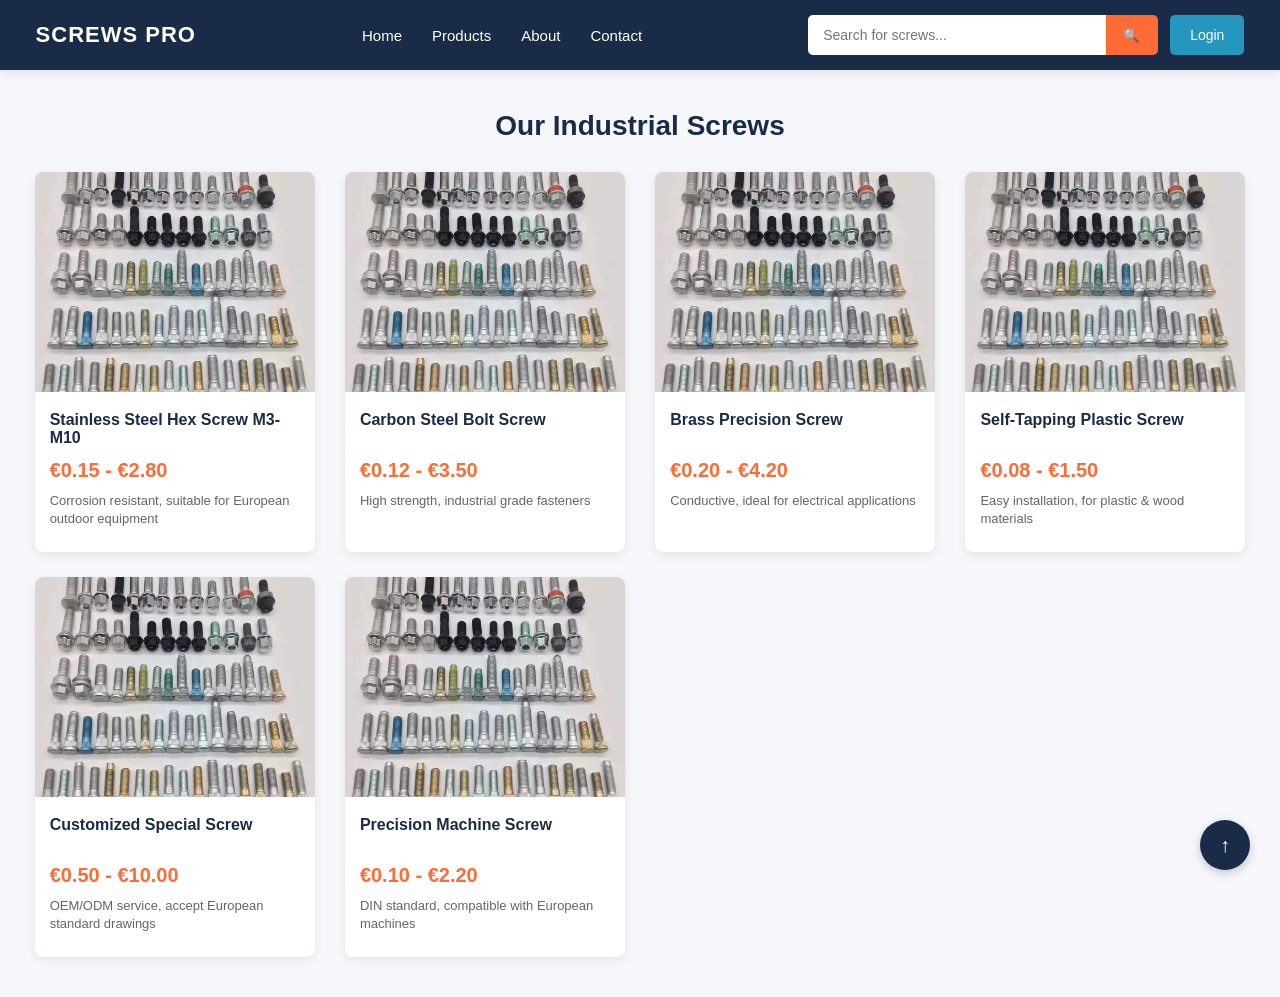
<file: index.html>
<!DOCTYPE html>
<html lang="en">
<head>
  <meta charset="UTF-8">
  <meta name="viewport" content="width=device-width, initial-scale=1.0">
  <link rel="stylesheet" href="indexCss.css">
  <title>Industrial Screws - Professional Screw Supplier</title>
</head>
<body>
<!-- 导航栏：结构不变，仅布局由CSS修复 -->
<div class="navbar">
  <div class="logo">SCREWS PRO</div>
  <div class="nav-menu">
    <a href="./index.html">Home</a>
    <a href="./products.html">Products</a>
    <a href="./about.html">About</a>
    <a href="./contact.html">Contact</a>
  </div>
  <div class="navbar-right">
    <div class="search-box" id="responsiveSearchBox">
      <input type="text" class="search-input" placeholder="Search for screws...">
      <button class="search-btn" id="searchToggleBtn">🔍</button>
    </div>
    <a href="./login.html" style="text-decoration: none;">
      <button class="login-btn">Login</button>
    </a>
  </div>
</div>
<!-- 以下商品展示、返回顶部、JS代码均保持原有不变 -->
<div class="container">
  <h2 class="section-title">Our Industrial Screws</h2>
  <div class="products-grid">
    <div class="product-card">
      <img src="images/总览图.png" class="product-img" alt="Screw">
      <div class="product-info">
        <h3 class="product-name">Stainless Steel Hex Screw M3-M10</h3>
        <div class="product-price">€0.15 - €2.80</div>
        <p class="product-desc">Corrosion resistant, suitable for European outdoor equipment</p>
      </div>
    </div>
    <div class="product-card">
      <img src="images/总览图.png" class="product-img" alt="Screw">
      <div class="product-info">
        <h3 class="product-name">Carbon Steel Bolt Screw</h3>
        <div class="product-price">€0.12 - €3.50</div>
        <p class="product-desc">High strength, industrial grade fasteners</p>
      </div>
    </div>
    <div class="product-card">
      <img src="images/总览图.png" class="product-img" alt="Screw">
      <div class="product-info">
        <h3 class="product-name">Brass Precision Screw</h3>
        <div class="product-price">€0.20 - €4.20</div>
        <p class="product-desc">Conductive, ideal for electrical applications</p>
      </div>
    </div>
    <div class="product-card">
      <img src="images/总览图.png" class="product-img" alt="Screw">
      <div class="product-info">
        <h3 class="product-name">Self-Tapping Plastic Screw</h3>
        <div class="product-price">€0.08 - €1.50</div>
        <p class="product-desc">Easy installation, for plastic & wood materials</p>
      </div>
    </div>
    <div class="product-card">
      <img src="images/总览图.png" class="product-img" alt="Screw">
      <div class="product-info">
        <h3 class="product-name">Customized Special Screw</h3>
        <div class="product-price">€0.50 - €10.00</div>
        <p class="product-desc">OEM/ODM service, accept European standard drawings</p>
      </div>
    </div>
    <div class="product-card">
      <img src="images/总览图.png" class="product-img" alt="Screw">
      <div class="product-info">
        <h3 class="product-name">Precision Machine Screw</h3>
        <div class="product-price">€0.10 - €2.20</div>
        <p class="product-desc">DIN standard, compatible with European machines</p>
      </div>
    </div>
  </div>
</div>
<button class="back-to-top" onclick="window.scrollTo({top:0, behavior:'smooth'})">↑</button>
<script>
  const searchBox = document.getElementById('responsiveSearchBox');
  const searchToggleBtn = document.getElementById('searchToggleBtn');
  searchToggleBtn.addEventListener('click', function(e) {
    e.preventDefault();
    searchBox.classList.toggle('active');
    if (searchBox.classList.contains('active')) {
      const searchInput = searchBox.querySelector('.search-input');
      searchInput.focus();
    }
  });
  document.addEventListener('click', function(e) {
    const isClickInsideSearch = searchBox.contains(e.target);
    if (!isClickInsideSearch && searchBox.classList.contains('active')) {
      searchBox.classList.remove('active');
    }
  });
</script>
</body>
</html>
</file>
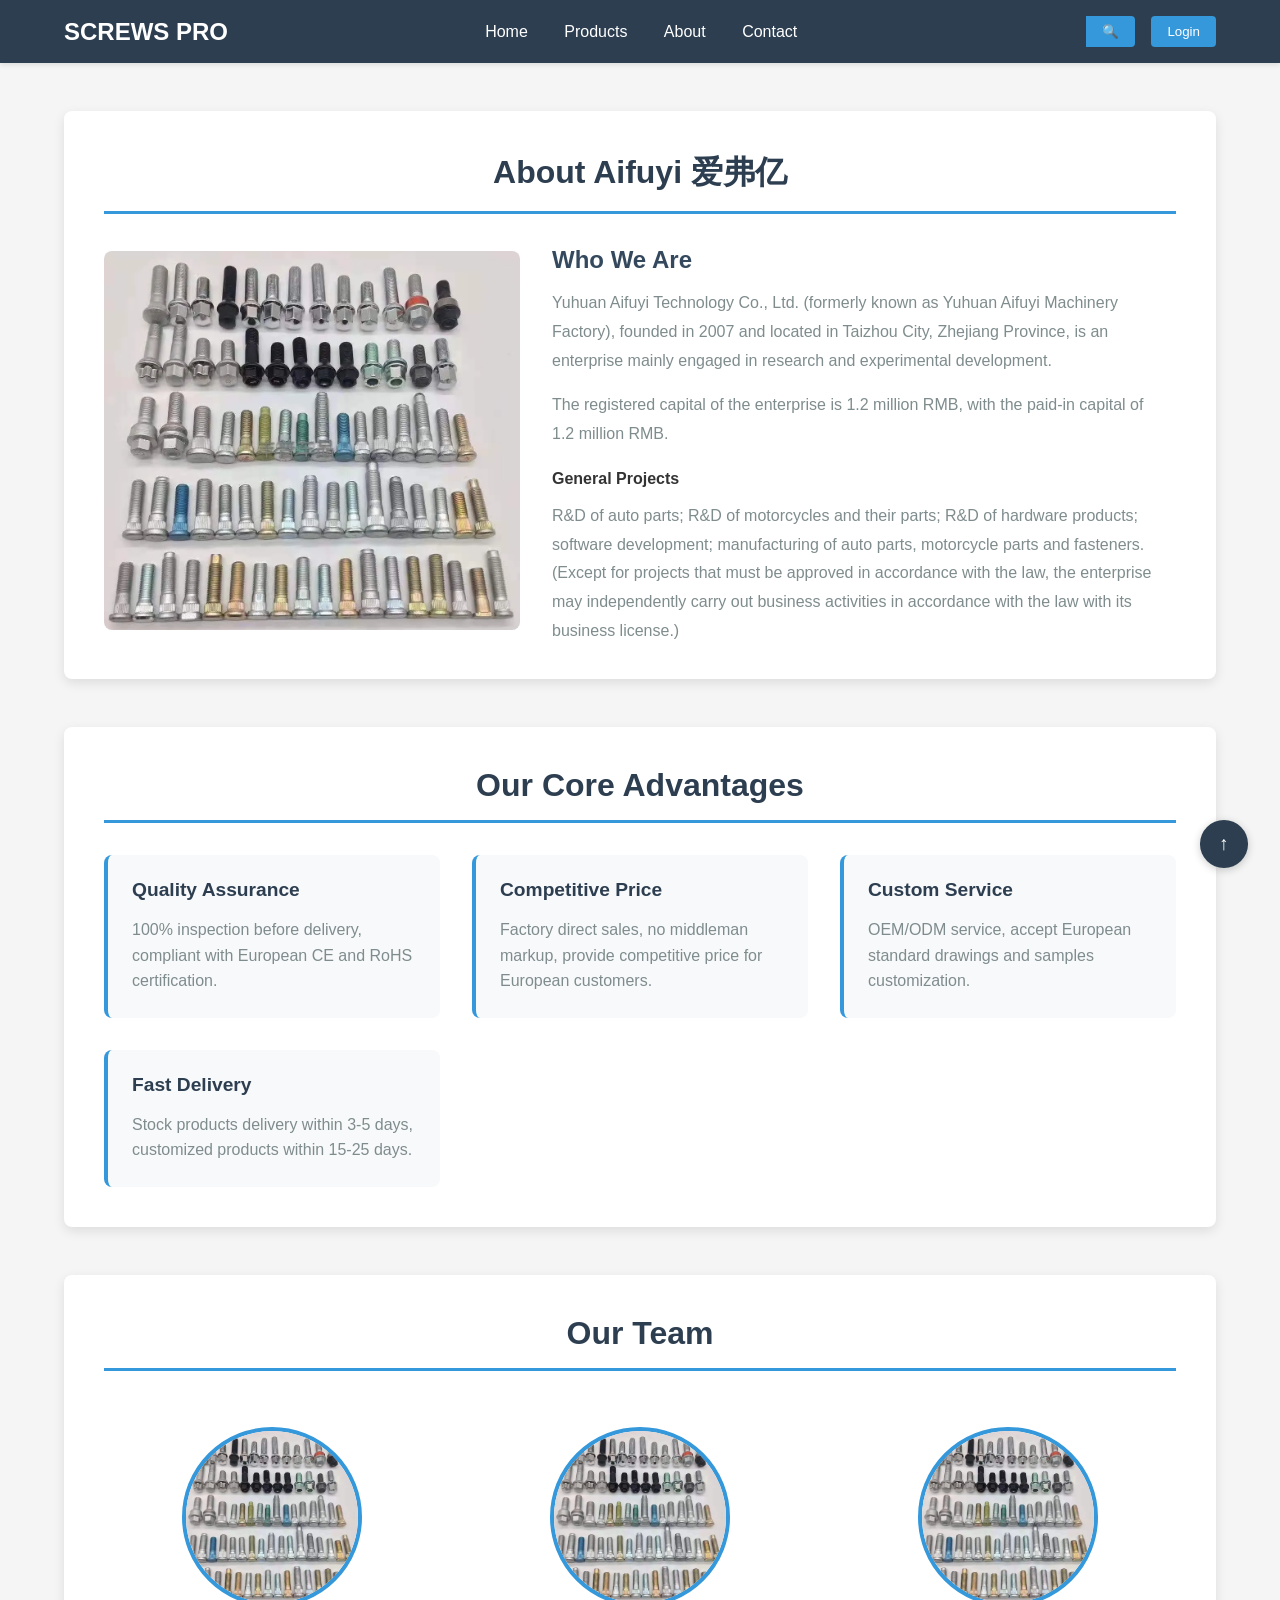
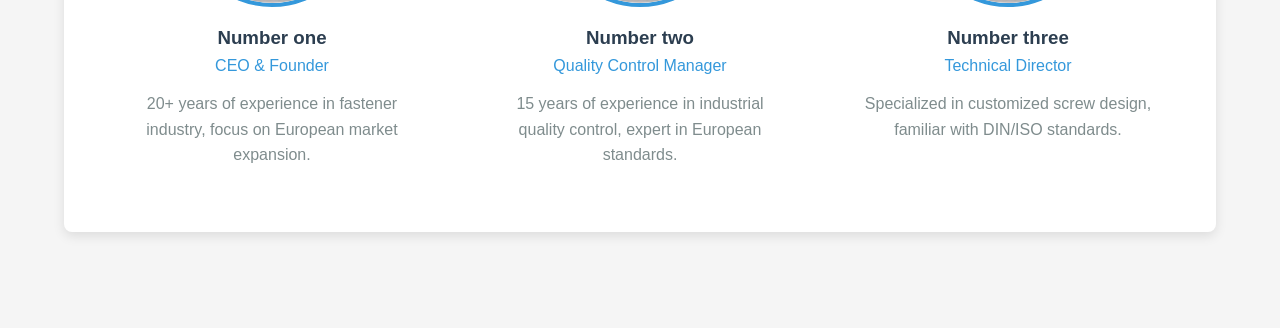
<file: about.html>
<!DOCTYPE html>
<html lang="en">
<head>
  <meta charset="UTF-8">
  <meta name="viewport" content="width=device-width, initial-scale=1.0">
  <link rel="stylesheet" href="aboutCss.css">
  <title>About Us - Industrial Screws Supplier</title>
  <style>
    /* 为Who We Are文本区域添加滚动条样式，按需触发 */
    .about-text-detail {
      max-height: 350px;
      overflow-y: auto;
      padding-right: 10px;
      line-height: 1.8;
    }
    /* 滚动条样式美化，适配主流浏览器 */
    .about-text-detail::-webkit-scrollbar {
      width: 6px;
    }
    .about-text-detail::-webkit-scrollbar-track {
      background: #f1f1f1;
      border-radius: 3px;
    }
    .about-text-detail::-webkit-scrollbar-thumb {
      background: #ccc;
      border-radius: 3px;
    }
    .about-text-detail::-webkit-scrollbar-thumb:hover {
      background: #999;
    }
    /* 标题间距优化 */
    .about-text h3 {
      margin-bottom: 15px;
    }
    .about-text-detail h4 {
      margin: 12px 0 8px 0;
      color: #333;
    }
  </style>
</head>
<body>
<!-- 导航栏 -->
<div class="navbar">
  <div class="logo">SCREWS PRO</div>
  <div class="nav-menu">
    <a href="index.html">Home</a>
    <a href="products.html">Products</a>
    <a href="about.html">About</a>
    <a href="contact.html">Contact</a>
  </div>
  <div class="navbar-right">
    <div class="search-box" id="responsiveSearchBox">
      <input type="text" class="search-input" placeholder="Search for screws...">
      <button class="search-btn" id="searchToggleBtn">🔍</button>
    </div>
    <a href="./login.html" style="text-decoration: none;">
      <button class="login-btn">Login</button>
    </a>
  </div>
</div>
<!-- 关于我们主容器 -->
<div class="about-container">
  <!-- 公司简介 -->
  <section class="about-section">
    <h2 class="section-title">
      About
      <span data-term="Aifuyi">
        <span translate="no">Aifuyi</span>
        <span class="cn">爱弗亿</span>
      </span>
    </h2>
    <div class="about-content">
      <div class="about-img">
        <img src="../images/总览图.png" alt="Our Factory">
      </div>
      <div class="about-text">
        <h3>Who We Are</h3>
        <!-- 新增滚动容器，包含所有企业信息 -->
        <div class="about-text-detail">
          <p>Yuhuan Aifuyi Technology Co., Ltd. (formerly known as Yuhuan Aifuyi Machinery Factory), founded in 2007 and located in Taizhou City, Zhejiang Province, is an enterprise mainly engaged in research and experimental development.</p>
          <p>The registered capital of the enterprise is 1.2 million RMB, with the paid-in capital of 1.2 million RMB.</p>

          <h4>General Projects</h4>
          <p>R&D of auto parts; R&D of motorcycles and their parts; R&D of hardware products; software development; manufacturing of auto parts, motorcycle parts and fasteners. (Except for projects that must be approved in accordance with the law, the enterprise may independently carry out business activities in accordance with the law with its business license.)</p>

          <h4>Operation Status</h4>
          <p>According to the big data analysis of Tianyancha, Yuhuan Aifuyi Technology Co., Ltd. has 2 trademark information; in addition, the enterprise also has 7 administrative licenses.</p>
        </div>
      </div>
    </div>
  </section>
  <!-- 核心优势 -->
  <section class="advantage-section">
    <h2 class="section-title">Our Core Advantages</h2>
    <div class="advantages-grid">
      <div class="advantage-card">
        <h3>Quality Assurance</h3>
        <p>100% inspection before delivery, compliant with European CE and RoHS certification.</p>
      </div>
      <div class="advantage-card">
        <h3>Competitive Price</h3>
        <p>Factory direct sales, no middleman markup, provide competitive price for European customers.</p>
      </div>
      <div class="advantage-card">
        <h3>Custom Service</h3>
        <p>OEM/ODM service, accept European standard drawings and samples customization.</p>
      </div>
      <div class="advantage-card">
        <h3>Fast Delivery</h3>
        <p>Stock products delivery within 3-5 days, customized products within 15-25 days.</p>
      </div>
    </div>
  </section>
  <!-- 团队介绍 -->
  <section class="team-section">
    <h2 class="section-title">Our Team</h2>
    <div class="team-grid">
      <div class="team-card">
        <img src="../images/总览图.png" alt="Team Member">
        <h3>Number one</h3>
        <p>CEO & Founder</p>
        <p>20+ years of experience in fastener industry, focus on European market expansion.</p>
      </div>
      <div class="team-card">
        <img src="../images/总览图.png" alt="Team Member">
        <h3>Number two</h3>
        <p>Quality Control Manager</p>
        <p>15 years of experience in industrial quality control, expert in European standards.</p>
      </div>
      <div class="team-card">
        <img src="images/总览图.png" alt="Team Member">
        <h3>Number three</h3>
        <p>Technical Director</p>
        <p>Specialized in customized screw design, familiar with DIN/ISO standards.</p>
      </div>
    </div>
  </section>
</div>
<button class="back-to-top" onclick="window.scrollTo({top:0, behavior:'smooth'})">↑</button>
<!-- 搜索框交互逻辑 -->
<script>
  const searchBox = document.getElementById('responsiveSearchBox');
  const searchToggleBtn = document.getElementById('searchToggleBtn');
  searchToggleBtn.addEventListener('click', function(e) {
    e.preventDefault();
    searchBox.classList.toggle('active');
    if (searchBox.classList.contains('active')) {
      const searchInput = searchBox.querySelector('.search-input');
      searchInput.focus();
    }
  });
  document.addEventListener('click', function(e) {
    const isClickInsideSearch = searchBox.contains(e.target);
    if (!isClickInsideSearch && searchBox.classList.contains('active')) {
      searchBox.classList.remove('active');
    }
  });
</script>
</body>
</html>
</file>
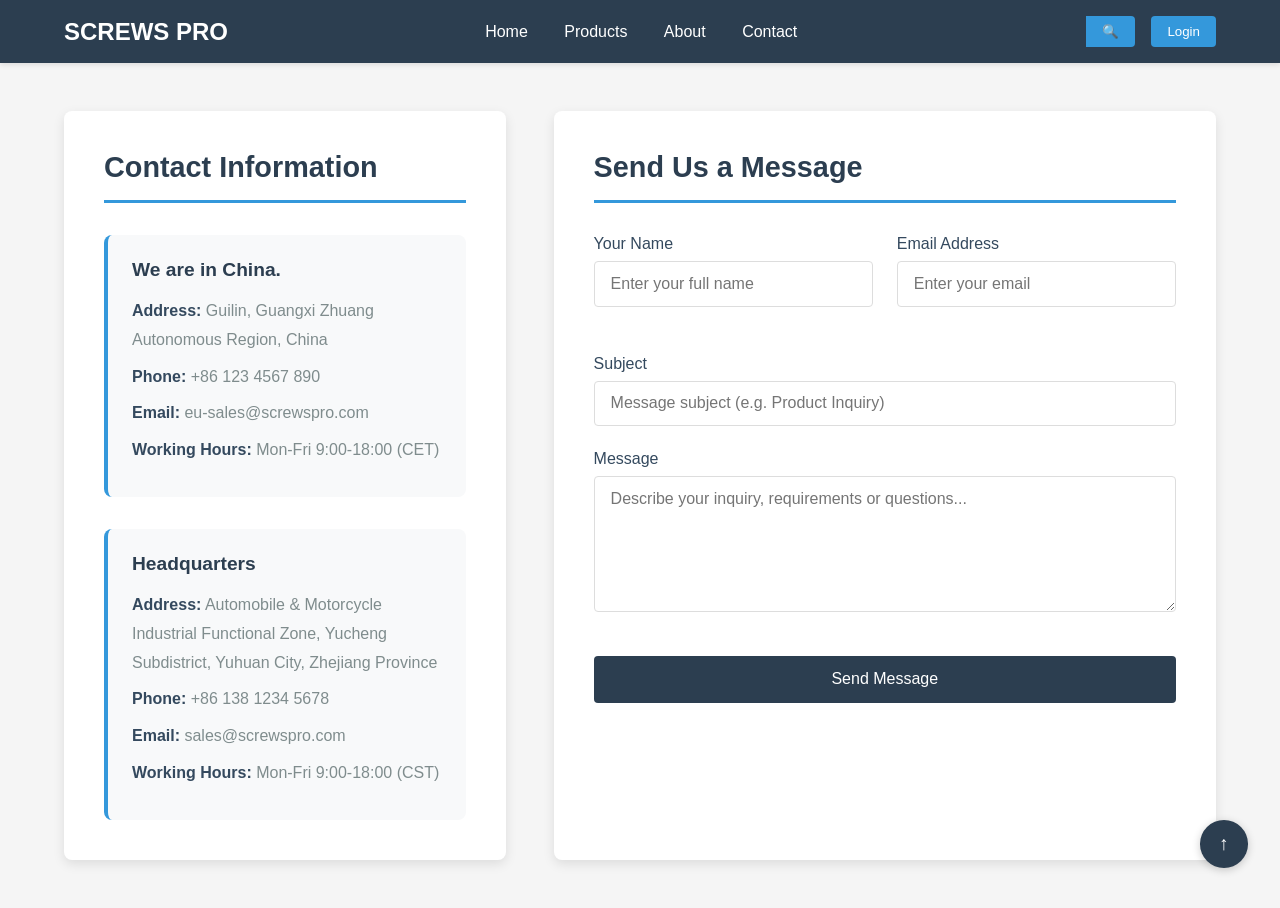
<file: contact.html>
<!DOCTYPE html>
<html lang="en">
<head>
  <meta charset="UTF-8">
  <meta name="viewport" content="width=device-width, initial-scale=1.0">
  <link rel="stylesheet" href="contactCss.css">
  <title>Contact Us - Industrial Screws Supplier</title>
</head>
<body>
<!-- 导航栏 -->
<div class="navbar">
  <div class="logo">SCREWS PRO</div>
  <div class="nav-menu">
    <a href="index.html">Home</a>
    <a href="products.html">Products</a>
    <a href="about.html">About</a>
    <a href="contact.html">Contact</a>
  </div>
  <div class="navbar-right">
    <div class="search-box" id="responsiveSearchBox">
      <input type="text" class="search-input" placeholder="Search for screws...">
      <button class="search-btn" id="searchToggleBtn">🔍</button>
    </div>
    <a href="login.html" style="text-decoration: none;">
      <button class="login-btn">Login</button>
    </a>
  </div>
</div>

<!-- 联系我们主容器 -->
<div class="contact-container">
  <!-- 联系信息 -->
  <div class="contact-info-section">
    <h2 class="section-title">Contact Information</h2>
    <div class="contact-info-grid">
      <div class="contact-info-card">
        <h3>We are in China.</h3>
        <p><strong>Address:</strong> Guilin, Guangxi Zhuang Autonomous Region, China</p>
        <p><strong>Phone:</strong> +86 123 4567 890</p>
        <p><strong>Email:</strong> eu-sales@screwspro.com</p>
        <p><strong>Working Hours:</strong> Mon-Fri 9:00-18:00 (CET)</p>
      </div>
      <div class="contact-info-card">
        <h3>Headquarters</h3>
        <p><strong>Address:</strong> Automobile & Motorcycle Industrial Functional Zone, Yucheng Subdistrict, Yuhuan City, Zhejiang Province</p>
        <p><strong>Phone:</strong> +86 138 1234 5678</p>
        <p><strong>Email:</strong> sales@screwspro.com</p>
        <p><strong>Working Hours:</strong> Mon-Fri 9:00-18:00 (CST)</p>
      </div>
    </div>
  </div>

  <!-- 联系表单 -->
  <div class="contact-form-section">
    <h2 class="section-title">Send Us a Message</h2>
    <form class="contact-form" id="contactForm">
      <div class="form-row">
        <div class="form-group">
          <label for="contactName">Your Name</label>
          <input type="text" id="contactName" class="form-input" placeholder="Enter your full name" required>
        </div>
        <div class="form-group">
          <label for="contactEmail">Email Address</label>
          <input type="email" id="contactEmail" class="form-input" placeholder="Enter your email" required>
        </div>
      </div>

      <div class="form-group">
        <label for="contactSubject">Subject</label>
        <input type="text" id="contactSubject" class="form-input" placeholder="Message subject (e.g. Product Inquiry)" required>
      </div>

      <div class="form-group">
        <label for="contactMessage">Message</label>
        <textarea id="contactMessage" class="form-textarea" placeholder="Describe your inquiry, requirements or questions..." rows="6" required></textarea>
      </div>

      <button type="submit" class="contact-btn">Send Message</button>
    </form>
  </div>
</div>

<button class="back-to-top" onclick="window.scrollTo({top:0, behavior:'smooth'})">↑</button>

<!-- 搜索框交互 + 表单提交逻辑 -->
<script>
  // 搜索框逻辑
  const searchBox = document.getElementById('responsiveSearchBox');
  const searchToggleBtn = document.getElementById('searchToggleBtn');
  searchToggleBtn.addEventListener('click', function(e) {
    e.preventDefault();
    searchBox.classList.toggle('active');
    if (searchBox.classList.contains('active')) {
      const searchInput = searchBox.querySelector('.search-input');
      searchInput.focus();
    }
  });
  document.addEventListener('click', function(e) {
    const isClickInsideSearch = searchBox.contains(e.target);
    if (!isClickInsideSearch && searchBox.classList.contains('active')) {
      searchBox.classList.remove('active');
    }
  });

  // 联系表单提交逻辑
  const contactForm = document.getElementById('contactForm');
  contactForm.addEventListener('submit', function(e) {
    e.preventDefault();

    // 获取表单值
    const name = contactName.value.trim();
    const email = contactEmail.value.trim();
    const subject = contactSubject.value.trim();
    const message = contactMessage.value.trim();

    // 简单验证
    if (!name || !email || !subject || !message) {
      alert('Please fill in all required fields');
      return;
    }

    // 模拟提交成功
    alert('Thank you for your message! We will reply to you within 24 hours.');
    contactForm.reset(); // 重置表单
  });
</script>
</body>
</html>
</file>
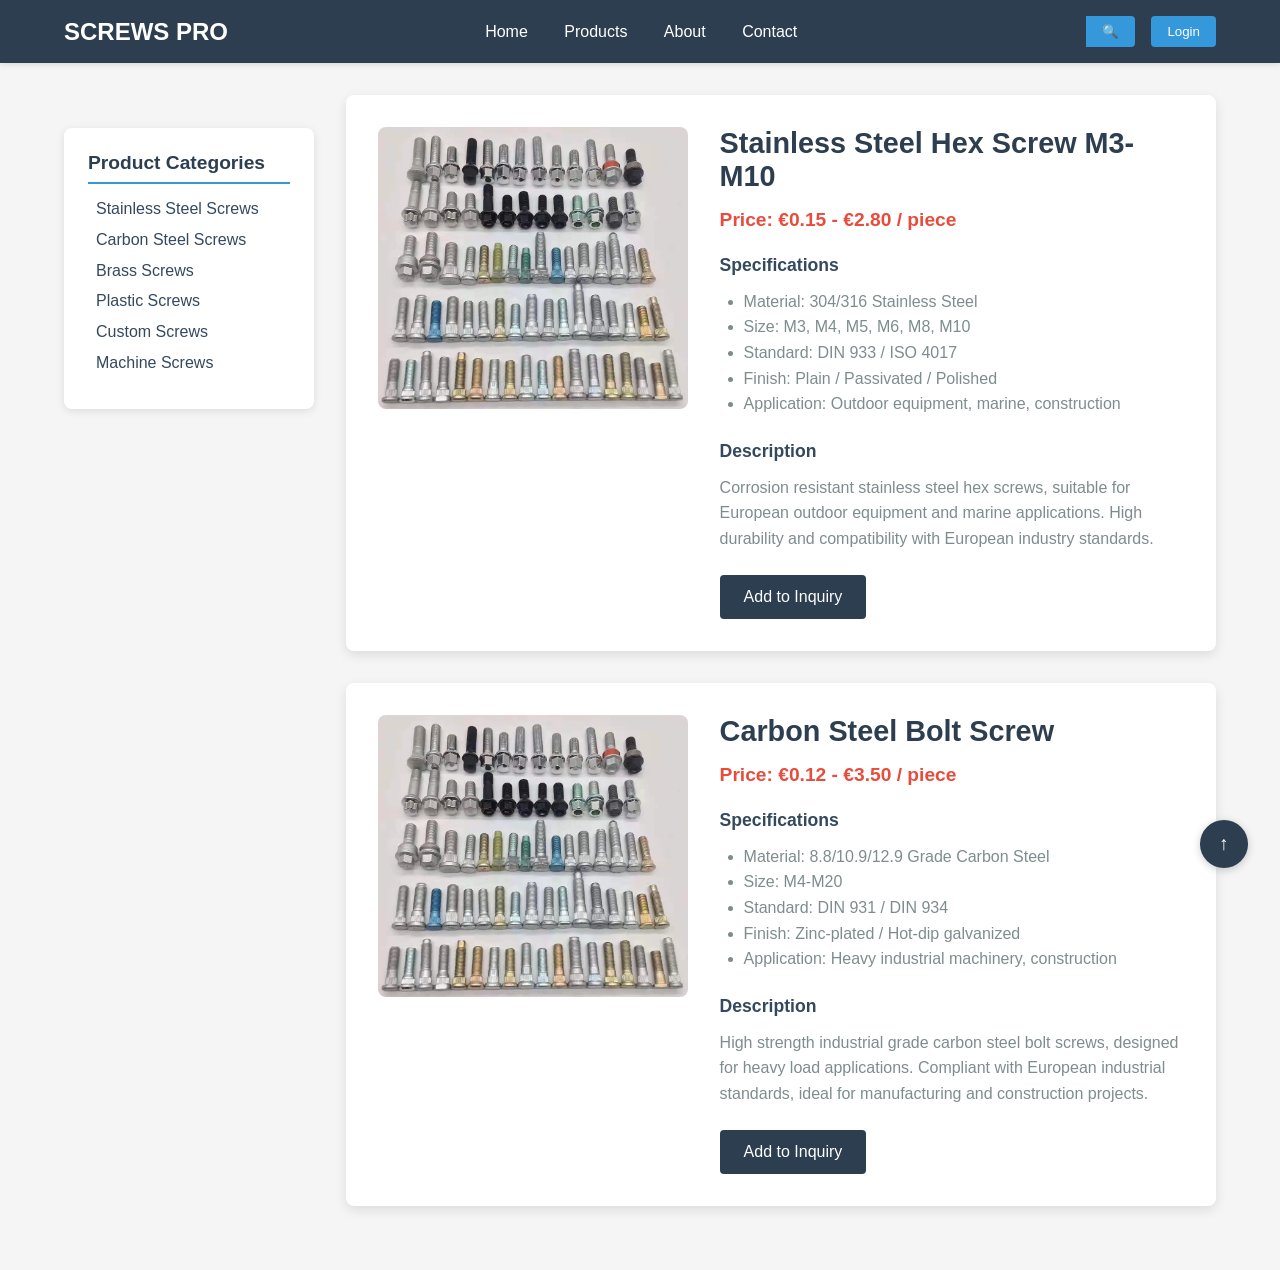
<file: products.html>
<!DOCTYPE html>
<html lang="en">
<head>
  <meta charset="UTF-8">
  <meta name="viewport" content="width=device-width, initial-scale=1.0">
  <link rel="stylesheet" href="productsCss.css">
  <title>Products - Industrial Screws Supplier</title>
</head>
<body>
<!-- 导航栏 -->
<div class="navbar">
  <div class="logo">SCREWS PRO</div>
  <div class="nav-menu">
    <a href="index.html">Home</a>
    <a href="products.html">Products</a>
    <a href="about.html">About</a>
    <a href="contact.html">Contact</a>
  </div>
  <div class="navbar-right">
    <div class="search-box" id="responsiveSearchBox">
      <input type="text" class="search-input" placeholder="Search for screws...">
      <button class="search-btn" id="searchToggleBtn">🔍</button>
    </div>
    <a href="login.html" style="text-decoration: none;">
      <button class="login-btn">Login</button>
    </a>
  </div>
</div>

<!-- 产品详情主容器 -->
<div class="product-detail-container">
  <!-- 产品分类导航 -->
  <div class="product-categories">
    <h3>Product Categories</h3>
    <ul>
      <li><a href="#stainless">Stainless Steel Screws</a></li>
      <li><a href="#carbon">Carbon Steel Screws</a></li>
      <li><a href="#brass">Brass Screws</a></li>
      <li><a href="#plastic">Plastic Screws</a></li>
      <li><a href="#custom">Custom Screws</a></li>
      <li><a href="#machine">Machine Screws</a></li>
    </ul>
  </div>

  <!-- 产品详情内容 -->
  <div class="product-detail-content">
    <!-- 1. 不锈钢螺丝详情 -->
    <div class="product-detail-card" id="stainless">
      <div class="product-detail-img">
        <img src="images/总览图.png" alt="Stainless Steel Hex Screw">
      </div>
      <div class="product-detail-info">
        <h2>Stainless Steel Hex Screw M3-M10</h2>
        <div class="price-tag">Price: €0.15 - €2.80 / piece</div>
        <div class="product-specs">
          <h4>Specifications</h4>
          <ul>
            <li>Material: 304/316 Stainless Steel</li>
            <li>Size: M3, M4, M5, M6, M8, M10</li>
            <li>Standard: DIN 933 / ISO 4017</li>
            <li>Finish: Plain / Passivated / Polished</li>
            <li>Application: Outdoor equipment, marine, construction</li>
          </ul>
        </div>
        <div class="product-desc">
          <h4>Description</h4>
          <p>Corrosion resistant stainless steel hex screws, suitable for European outdoor equipment and marine applications. High durability and compatibility with European industry standards.</p>
        </div>
        <button class="add-to-inquiry">Add to Inquiry</button>
      </div>
    </div>

    <!-- 2. 碳钢螺丝详情（可按需复制扩展） -->
    <div class="product-detail-card" id="carbon">
      <div class="product-detail-img">
        <img src="images/总览图.png" alt="Carbon Steel Bolt Screw">
      </div>
      <div class="product-detail-info">
        <h2>Carbon Steel Bolt Screw</h2>
        <div class="price-tag">Price: €0.12 - €3.50 / piece</div>
        <div class="product-specs">
          <h4>Specifications</h4>
          <ul>
            <li>Material: 8.8/10.9/12.9 Grade Carbon Steel</li>
            <li>Size: M4-M20</li>
            <li>Standard: DIN 931 / DIN 934</li>
            <li>Finish: Zinc-plated / Hot-dip galvanized</li>
            <li>Application: Heavy industrial machinery, construction</li>
          </ul>
        </div>
        <div class="product-desc">
          <h4>Description</h4>
          <p>High strength industrial grade carbon steel bolt screws, designed for heavy load applications. Compliant with European industrial standards, ideal for manufacturing and construction projects.</p>
        </div>
        <button class="add-to-inquiry">Add to Inquiry</button>
      </div>
    </div>

    <!-- 其他产品详情可按上述结构复制扩展 -->
  </div>
</div>

<button class="back-to-top" onclick="window.scrollTo({top:0, behavior:'smooth'})">↑</button>

<!-- 搜索框交互逻辑（与首页一致） -->
<script>
  const searchBox = document.getElementById('responsiveSearchBox');
  const searchToggleBtn = document.getElementById('searchToggleBtn');
  searchToggleBtn.addEventListener('click', function(e) {
    e.preventDefault();
    searchBox.classList.toggle('active');
    if (searchBox.classList.contains('active')) {
      const searchInput = searchBox.querySelector('.search-input');
      searchInput.focus();
    }
  });
  document.addEventListener('click', function(e) {
    const isClickInsideSearch = searchBox.contains(e.target);
    if (!isClickInsideSearch && searchBox.classList.contains('active')) {
      searchBox.classList.remove('active');
    }
  });
</script>
</body>
</html>
</file>
<file: indexCss.css>
* {
    margin: 0;
    padding: 0;
    box-sizing: border-box;
    font-family: 'Arial', sans-serif;
}
body {
    background-color: #f5f7fa;
    padding-top: 70px;
    min-width: 320px;
    overflow-x: auto;
}
/* 导航栏 - 核心修复：flex布局替代绝对定位，解决重叠 */
.navbar {
    position: fixed;
    top: 0;
    left: 0;
    width: 100%;
    height: 70px;
    background-color: #1a2b48;
    display: flex;
    align-items: center;
    justify-content: flex-start; /* 取消居中，按flex流排列 */
    padding: 0 2%;
    box-shadow: 0 2px 10px rgba(0,0,0,0.1);
    z-index: 999;
    min-width: 320px;
    transition: height 0.3s ease;
    flex-wrap: nowrap; /* 强制不换行，避免布局错乱 */
    gap: 10px; /* 各区域基础间距 */
}
/* 左侧LOGO - 保留原有样式，增加flex-shrink:0防止压缩 */
.logo {
    color: white;
    font-size: clamp(16px, 3vw, 22px);
    font-weight: bold;
    letter-spacing: 1px;
    white-space: nowrap;
    padding: 0 10px;
    flex-shrink: 0; /* 禁止LOGO收缩 */
}
/* 中部导航菜单 - 核心修复：取消绝对定位，用flex占比适配 */
.nav-menu {
    display: flex;
    gap: clamp(10px, 3vw, 30px);
    padding: 0 10px;
    flex: 1; /* 占满LOGO和右侧区域的剩余空间，核心适配属性 */
    justify-content: center; /* 菜单仍保持水平居中 */
    white-space: nowrap; /* 防止菜单项换行 */
}
.nav-menu a {
    color: white;
    text-decoration: none;
    font-size: clamp(12px, 2vw, 15px);
    transition: 0.3s;
    white-space: nowrap;
}
.nav-menu a:hover {
    color: #ff6b35;
}
/* 右侧：搜索框 + 登录按钮 - 保留原有样式，flex-shrink:0防止压缩 */
.navbar-right {
    display: flex;
    align-items: center;
    gap: clamp(8px, 2vw, 12px);
    padding: 0 10px;
    flex-shrink: 0; /* 禁止右侧区域收缩，避免被菜单挤压 */
}
/* 搜索框 - 保留原有响应式+折叠逻辑 */
.search-box {
    height: 40px;
    display: flex;
    flex-shrink: 0;
    width: clamp(180px, 40vw, 350px);
    transition: all 0.3s ease;
}
.search-box-collapsed {
    width: 40px;
}
.search-box-collapsed .search-input {
    width: 0;
    padding: 0;
    overflow: hidden;
}
.search-box-collapsed .search-btn {
    width: 100%;
    border-radius: 5px;
}
.search-input {
    width: 85%;
    padding: 0 15px;
    border: none;
    border-radius: 5px 0 0 5px;
    outline: none;
    font-size: 14px;
    transition: width 0.3s ease;
}
.search-btn {
    width: 15%;
    background-color: #ff6b35;
    color: white;
    border: none;
    border-radius: 0 5px 5px 0;
    cursor: pointer;
    transition: 0.3s;
    display: flex;
    align-items: center;
    justify-content: center;
}
.search-btn:hover {
    background-color: #e55a2b;
}
/* 登录按钮 - 保留原有样式 */
.login-btn {
    height: 40px;
    padding: 0 clamp(10px, 3vw, 20px);
    background-color: #2596be;
    color: white;
    border: none;
    border-radius: 5px;
    cursor: pointer;
    font-size: clamp(12px, 2vw, 14px);
    transition: 0.3s;
    flex-shrink: 0;
    white-space: nowrap;
}
.login-btn:hover {
    background-color: #1e7c9e;
}
/* 商品区域 - 保留原有样式 */
.container {
    width: 95%;
    margin: 40px auto;
    min-width: 300px;
}
.section-title {
    text-align: center;
    font-size: clamp(20px, 5vw, 28px);
    color: #1a2b48;
    margin-bottom: 30px;
    padding: 0 10px;
}
.products-grid {
    display: grid;
    grid-template-columns: repeat(auto-fill, minmax(clamp(250px, 90vw, 280px), 1fr));
    gap: clamp(15px, 3vw, 25px);
    min-width: 280px;
}
.product-card {
    width: 100%;
    max-width: 280px;
    height: 380px;
    background-color: white;
    border-radius: 8px;
    overflow: hidden;
    box-shadow: 0 3px 10px rgba(0,0,0,0.08);
    transition: 0.3s;
    margin: 0 auto;
    flex-shrink: 0;
}
.product-card:hover {
    transform: translateY(-5px);
    box-shadow: 0 8px 15px rgba(0,0,0,0.12);
}
.product-img {
    width: 100%;
    height: 220px;
    object-fit: cover;
    background-color: #f0f0f0;
}
.product-info {
    padding: 15px;
}
.product-name {
    font-size: clamp(14px, 3vw, 16px);
    color: #1a2b48;
    margin-bottom: 8px;
    height: 40px;
    overflow: hidden;
    text-overflow: ellipsis;
}
.product-price {
    font-size: clamp(16px, 4vw, 20px);
    color: #ff6b35;
    font-weight: bold;
    margin-bottom: 10px;
}
.product-desc {
    font-size: clamp(12px, 2vw, 13px);
    color: #666;
    line-height: 1.4;
}
/* 返回顶部按钮 - 保留原有样式 */
.back-to-top {
    position: fixed;
    bottom: clamp(15px, 4vw, 30px);
    right: clamp(15px, 4vw, 30px);
    width: clamp(40px, 8vw, 50px);
    height: clamp(40px, 8vw, 50px);
    background-color: #1a2b48;
    color: white;
    border-radius: 50%;
    display: flex;
    align-items: center;
    justify-content: center;
    font-size: clamp(16px, 4vw, 20px);
    cursor: pointer;
    box-shadow: 0 3px 10px rgba(0,0,0,0.2);
    transition: 0.3s;
    z-index: 998;
    border: none;
    flex-shrink: 0;
}
.back-to-top:hover {
    background-color: #ff6b35;
}
/* 响应式断点优化 - 仅微调间距，无需大改 */
@media (max-width: 992px) {
    .search-box {
        width: clamp(150px, 35vw, 280px);
    }
    .nav-menu {
        gap: clamp(8px, 2vw, 20px);
        padding: 0 5px;
    }
    .nav-menu a {
        font-size: clamp(11px, 1.8vw, 14px);
    }
}
/* 小屏幕（手机竖屏） */
@media (max-width: 768px) {
    .navbar {
        height: 60px;
        gap: 5px;
        padding: 0 1%;
    }
    body {
        padding-top: 60px;
    }
    .nav-menu {
        gap: 6px;
        padding: 0 2px;
    }
    .nav-menu a {
        font-size: 12px;
    }
    .search-box {
        width: 40px;
    }
    .search-input {
        width: 0;
        padding: 0;
        overflow: hidden;
    }
    .search-btn {
        width: 100%;
        border-radius: 5px;
    }
    .search-box.active {
        width: clamp(150px, 45vw, 220px);
    }
    .search-box.active .search-input {
        width: 85%;
        padding: 0 15px;
    }
    .search-box.active .search-btn {
        width: 15%;
        border-radius: 0 5px 5px 0;
    }
    .product-card {
        height: auto;
        min-height: 350px;
    }
    .product-name {
        height: auto;
        margin-bottom: 10px;
        max-height: 60px;
    }
}
/* 超小屏幕（320px以下/小屏手机） */
@media (max-width: 576px) {
    .navbar {
        padding: 0 5px;
        gap: 3px;
    }
    .logo {
        font-size: 14px;
        padding: 0 3px;
    }
    .nav-menu {
        gap: 3px;
        padding: 0 2px;
    }
    .nav-menu a {
        font-size: 11px;
    }
    .login-btn {
        padding: 0 6px;
        font-size: 11px;
    }
    .search-box.active {
        width: clamp(120px, 40vw, 180px);
    }
}
@media (max-width: 320px) {
    body {
        overflow-x: auto;
    }
}
</file>
<file: aboutCss.css>
/* 全局样式重置 */
* {
    margin: 0;
    padding: 0;
    box-sizing: border-box;
    font-family: Arial, sans-serif;
}

body {
    background-color: #f5f5f5;
    min-height: 100vh;
}

/* 导航栏样式 */
.navbar {
    display: flex;
    justify-content: space-between;
    align-items: center;
    padding: 1rem 5%;
    background-color: #2c3e50;
    color: white;
    box-shadow: 0 2px 5px rgba(0,0,0,0.1);
    position: sticky;
    top: 0;
    z-index: 100;
}

.logo {
    font-size: 1.5rem;
    font-weight: bold;
}

.nav-menu a {
    color: white;
    text-decoration: none;
    margin: 0 1rem;
    transition: color 0.3s;
}

.nav-menu a:hover {
    color: #3498db;
}

/* 搜索框样式 */
.navbar-right {
    display: flex;
    align-items: center;
    gap: 1rem;
}

.search-box {
    position: relative;
    display: flex;
    align-items: center;
}

.search-input {
    padding: 0.5rem 1rem;
    border: none;
    border-radius: 4px 0 0 4px;
    outline: none;
    width: 0;
    opacity: 0;
    transition: width 0.3s, opacity 0.3s;
}

.search-box.active .search-input {
    width: 200px;
    opacity: 1;
}

.search-btn {
    padding: 0.5rem 1rem;
    background-color: #3498db;
    color: white;
    border: none;
    border-radius: 0 4px 4px 0;
    cursor: pointer;
    transition: background-color 0.3s;
}

.search-btn:hover {
    background-color: #2980b9;
}

.login-btn {
    padding: 0.5rem 1rem;
    background-color: #3498db;
    color: white;
    border: none;
    border-radius: 4px;
    cursor: pointer;
    transition: background-color 0.3s;
}

.login-btn:hover {
    background-color: #2980b9;
}

/* 关于我们容器 */
.about-container {
    max-width: 1400px;
    margin: 0 auto;
    padding: 3rem 5%;
}

/* 通用章节样式 */
.about-section, .advantage-section, .team-section {
    background-color: white;
    border-radius: 8px;
    box-shadow: 0 4px 12px rgba(0,0,0,0.1);
    padding: 2.5rem;
    margin-bottom: 3rem;
}

/* 章节标题 */
.section-title {
    color: #2c3e50;
    text-align: center;
    margin-bottom: 2rem;
    font-size: 2rem;
    border-bottom: 3px solid #3498db;
    padding-bottom: 1rem;
    display: inline-block;
    width: 100%;
}

/* 公司简介内容 */
.about-content {
    display: flex;
    gap: 2rem;
    align-items: center;
}

.about-img {
    width: 40%;
}

.about-img img {
    width: 100%;
    height: auto;
    border-radius: 8px;
    object-fit: cover;
}

.about-text {
    width: 60%;
}

.about-text h3 {
    color: #34495e;
    margin-bottom: 1rem;
    font-size: 1.5rem;
}

.about-text p {
    color: #7f8c8d;
    line-height: 1.8;
    margin-bottom: 1rem;
}

/* 核心优势网格 */
.advantages-grid {
    display: grid;
    grid-template-columns: repeat(auto-fit, minmax(250px, 1fr));
    gap: 2rem;
}

/* 优势卡片 */
.advantage-card {
    padding: 1.5rem;
    background-color: #f8f9fa;
    border-radius: 8px;
    border-left: 4px solid #3498db;
    transition: transform 0.3s, box-shadow 0.3s;
}

.advantage-card:hover {
    transform: translateY(-5px);
    box-shadow: 0 6px 15px rgba(0,0,0,0.1);
}

.advantage-card h3 {
    color: #2c3e50;
    margin-bottom: 1rem;
    font-size: 1.2rem;
}

.advantage-card p {
    color: #7f8c8d;
    line-height: 1.6;
}

/* 团队网格 */
.team-grid {
    display: grid;
    grid-template-columns: repeat(auto-fit, minmax(280px, 1fr));
    gap: 2rem;
}

/* 团队卡片 */
.team-card {
    text-align: center;
    padding: 1.5rem;
    transition: transform 0.3s, box-shadow 0.3s;
}

.team-card:hover {
    transform: translateY(-8px);
    box-shadow: 0 8px 20px rgba(0,0,0,0.1);
}

.team-card img {
    width: 180px;
    height: 180px;
    border-radius: 50%;
    object-fit: cover;
    margin-bottom: 1rem;
    border: 4px solid #3498db;
}

.team-card h3 {
    color: #2c3e50;
    margin-bottom: 0.5rem;
}

.team-card p:first-of-type {
    color: #3498db;
    font-weight: 500;
    margin-bottom: 1rem;
}

.team-card p:last-of-type {
    color: #7f8c8d;
    line-height: 1.6;
}

/* 返回顶部按钮 */
.back-to-top {
    position: fixed;
    bottom: 2rem;
    right: 2rem;
    padding: 0.8rem 1.2rem;
    background-color: #2c3e50;
    color: white;
    border: none;
    border-radius: 50%;
    cursor: pointer;
    font-size: 1.2rem;
    box-shadow: 0 2px 8px rgba(0,0,0,0.2);
    transition: background-color 0.3s;
    z-index: 99;
}

.back-to-top:hover {
    background-color: #3498db;
}

/* 响应式适配 */
@media (max-width: 768px) {
    .navbar {
        flex-direction: column;
        padding: 1rem;
    }

    .nav-menu {
        margin: 1rem 0;
        text-align: center;
    }

    .nav-menu a {
        display: inline-block;
        margin: 0 0.5rem;
    }

    .about-content {
        flex-direction: column;
    }

    .about-img, .about-text {
        width: 100%;
    }

    .about-section, .advantage-section, .team-section {
        padding: 1.5rem;
    }
}
</file>
<file: contactCss.css>
/* 全局样式重置 */
* {
    margin: 0;
    padding: 0;
    box-sizing: border-box;
    font-family: Arial, sans-serif;
}

body {
    background-color: #f5f5f5;
    min-height: 100vh;
}

/* 导航栏样式 */
.navbar {
    display: flex;
    justify-content: space-between;
    align-items: center;
    padding: 1rem 5%;
    background-color: #2c3e50;
    color: white;
    box-shadow: 0 2px 5px rgba(0,0,0,0.1);
    position: sticky;
    top: 0;
    z-index: 100;
}

.logo {
    font-size: 1.5rem;
    font-weight: bold;
}

.nav-menu a {
    color: white;
    text-decoration: none;
    margin: 0 1rem;
    transition: color 0.3s;
}

.nav-menu a:hover {
    color: #3498db;
}

/* 搜索框样式 */
.navbar-right {
    display: flex;
    align-items: center;
    gap: 1rem;
}

.search-box {
    position: relative;
    display: flex;
    align-items: center;
}

.search-input {
    padding: 0.5rem 1rem;
    border: none;
    border-radius: 4px 0 0 4px;
    outline: none;
    width: 0;
    opacity: 0;
    transition: width 0.3s, opacity 0.3s;
}

.search-box.active .search-input {
    width: 200px;
    opacity: 1;
}

.search-btn {
    padding: 0.5rem 1rem;
    background-color: #3498db;
    color: white;
    border: none;
    border-radius: 0 4px 4px 0;
    cursor: pointer;
    transition: background-color 0.3s;
}

.search-btn:hover {
    background-color: #2980b9;
}

.login-btn {
    padding: 0.5rem 1rem;
    background-color: #3498db;
    color: white;
    border: none;
    border-radius: 4px;
    cursor: pointer;
    transition: background-color 0.3s;
}

.login-btn:hover {
    background-color: #2980b9;
}

/* 联系我们容器 */
.contact-container {
    max-width: 1400px;
    margin: 0 auto;
    padding: 3rem 5%;
    display: grid;
    grid-template-columns: 1fr 1.5fr;
    gap: 3rem;
}

/* 通用章节样式 */
.contact-info-section, .contact-form-section {
    background-color: white;
    border-radius: 8px;
    box-shadow: 0 4px 12px rgba(0,0,0,0.1);
    padding: 2.5rem;
}

/* 章节标题 */
.section-title {
    color: #2c3e50;
    margin-bottom: 2rem;
    font-size: 1.8rem;
    border-bottom: 3px solid #3498db;
    padding-bottom: 1rem;
    display: inline-block;
    width: 100%;
}

/* 联系信息网格 */
.contact-info-grid {
    display: flex;
    flex-direction: column;
    gap: 2rem;
}

/* 联系信息卡片 */
.contact-info-card {
    padding: 1.5rem;
    background-color: #f8f9fa;
    border-radius: 8px;
    border-left: 4px solid #3498db;
}

.contact-info-card h3 {
    color: #2c3e50;
    margin-bottom: 1rem;
    font-size: 1.2rem;
}

.contact-info-card p {
    color: #7f8c8d;
    line-height: 1.8;
    margin-bottom: 0.5rem;
}

.contact-info-card p strong {
    color: #34495e;
}

/* 联系表单 */
.contact-form {
    width: 100%;
}

/* 表单行 */
.form-row {
    display: flex;
    gap: 1.5rem;
    margin-bottom: 1.5rem;
}

/* 表单组 */
.form-group {
    width: 100%;
    margin-bottom: 1.5rem;
}

.form-group label {
    display: block;
    margin-bottom: 0.5rem;
    color: #34495e;
    font-weight: 500;
}

/* 表单输入框 */
.form-input {
    width: 100%;
    padding: 0.8rem 1rem;
    border: 1px solid #ddd;
    border-radius: 4px;
    font-size: 1rem;
    transition: border-color 0.3s;
}

.form-input:focus {
    outline: none;
    border-color: #3498db;
    box-shadow: 0 0 0 2px rgba(52, 152, 219, 0.2);
}

/* 文本域 */
.form-textarea {
    width: 100%;
    padding: 0.8rem 1rem;
    border: 1px solid #ddd;
    border-radius: 4px;
    font-size: 1rem;
    resize: vertical;
    transition: border-color 0.3s;
}

.form-textarea:focus {
    outline: none;
    border-color: #3498db;
    box-shadow: 0 0 0 2px rgba(52, 152, 219, 0.2);
}

/* 提交按钮 */
.contact-btn {
    width: 100%;
    padding: 0.9rem;
    background-color: #2c3e50;
    color: white;
    border: none;
    border-radius: 4px;
    font-size: 1rem;
    cursor: pointer;
    transition: background-color 0.3s;
    margin-top: 1rem;
}

.contact-btn:hover {
    background-color: #3498db;
}

/* 返回顶部按钮 */
.back-to-top {
    position: fixed;
    bottom: 2rem;
    right: 2rem;
    padding: 0.8rem 1.2rem;
    background-color: #2c3e50;
    color: white;
    border: none;
    border-radius: 50%;
    cursor: pointer;
    font-size: 1.2rem;
    box-shadow: 0 2px 8px rgba(0,0,0,0.2);
    transition: background-color 0.3s;
    z-index: 99;
}

.back-to-top:hover {
    background-color: #3498db;
}

/* 响应式适配 */
@media (max-width: 1024px) {
    .contact-container {
        grid-template-columns: 1fr;
    }
}

@media (max-width: 768px) {
    .navbar {
        flex-direction: column;
        padding: 1rem;
    }

    .nav-menu {
        margin: 1rem 0;
        text-align: center;
    }

    .nav-menu a {
        display: inline-block;
        margin: 0 0.5rem;
    }

    .form-row {
        flex-direction: column;
        gap: 0;
    }

    .contact-info-section, .contact-form-section {
        padding: 1.5rem;
    }
}
</file>
<file: productsCss.css>
/* 全局样式重置 */
* {
    margin: 0;
    padding: 0;
    box-sizing: border-box;
    font-family: Arial, sans-serif;
}

body {
    background-color: #f5f5f5;
    min-height: 100vh;
}

/* 导航栏样式 */
.navbar {
    display: flex;
    justify-content: space-between;
    align-items: center;
    padding: 1rem 5%;
    background-color: #2c3e50;
    color: white;
    box-shadow: 0 2px 5px rgba(0,0,0,0.1);
    position: sticky;
    top: 0;
    z-index: 100;
}

.logo {
    font-size: 1.5rem;
    font-weight: bold;
}

.nav-menu a {
    color: white;
    text-decoration: none;
    margin: 0 1rem;
    transition: color 0.3s;
}

.nav-menu a:hover {
    color: #3498db;
}

/* 搜索框样式 */
.navbar-right {
    display: flex;
    align-items: center;
    gap: 1rem;
}

.search-box {
    position: relative;
    display: flex;
    align-items: center;
}

.search-input {
    padding: 0.5rem 1rem;
    border: none;
    border-radius: 4px 0 0 4px;
    outline: none;
    width: 0;
    opacity: 0;
    transition: width 0.3s, opacity 0.3s;
}

.search-box.active .search-input {
    width: 200px;
    opacity: 1;
}

.search-btn {
    padding: 0.5rem 1rem;
    background-color: #3498db;
    color: white;
    border: none;
    border-radius: 0 4px 4px 0;
    cursor: pointer;
    transition: background-color 0.3s;
}

.search-btn:hover {
    background-color: #2980b9;
}

.login-btn {
    padding: 0.5rem 1rem;
    background-color: #3498db;
    color: white;
    border: none;
    border-radius: 4px;
    cursor: pointer;
    transition: background-color 0.3s;
}

.login-btn:hover {
    background-color: #2980b9;
}

/* 产品详情容器 */
.product-detail-container {
    display: flex;
    padding: 2rem 5%;
    gap: 2rem;
    max-width: 1600px;
    margin: 0 auto;
}

/* 产品分类导航 */
.product-categories {
    width: 250px;
    background-color: white;
    padding: 1.5rem;
    border-radius: 8px;
    box-shadow: 0 2px 8px rgba(0,0,0,0.1);
    height: fit-content;
    position: sticky;
    top: 8rem;
}

.product-categories h3 {
    color: #2c3e50;
    margin-bottom: 1rem;
    font-size: 1.2rem;
    border-bottom: 2px solid #3498db;
    padding-bottom: 0.5rem;
}

.product-categories ul {
    list-style: none;
}

.product-categories li {
    margin: 0.8rem 0;
}

.product-categories a {
    color: #34495e;
    text-decoration: none;
    transition: color 0.3s, padding-left 0.3s;
    display: block;
    padding-left: 0.5rem;
}

.product-categories a:hover {
    color: #3498db;
    padding-left: 1rem;
}

/* 产品详情内容 */
.product-detail-content {
    flex: 1;
}

/* 产品详情卡片 */
.product-detail-card {
    background-color: white;
    border-radius: 8px;
    box-shadow: 0 4px 12px rgba(0,0,0,0.1);
    padding: 2rem;
    margin-bottom: 2rem;
    display: flex;
    gap: 2rem;
}

/* 产品图片 */
.product-detail-img {
    width: 40%;
}

.product-detail-img img {
    width: 100%;
    height: auto;
    border-radius: 8px;
    object-fit: cover;
}

/* 产品信息 */
.product-detail-info {
    width: 60%;
}

.product-detail-info h2 {
    color: #2c3e50;
    margin-bottom: 1rem;
    font-size: 1.8rem;
}

/* 价格标签 */
.price-tag {
    font-size: 1.2rem;
    color: #e74c3c;
    font-weight: bold;
    margin-bottom: 1.5rem;
}

/* 产品规格 */
.product-specs {
    margin-bottom: 1.5rem;
}

.product-specs h4, .product-desc h4 {
    color: #34495e;
    margin-bottom: 0.8rem;
    font-size: 1.1rem;
}

.product-specs ul {
    list-style: disc;
    padding-left: 1.5rem;
    color: #7f8c8d;
    line-height: 1.6;
}

/* 产品描述 */
.product-desc p {
    color: #7f8c8d;
    line-height: 1.6;
    margin-bottom: 1.5rem;
}

/* 询盘按钮 */
.add-to-inquiry {
    padding: 0.8rem 1.5rem;
    background-color: #2c3e50;
    color: white;
    border: none;
    border-radius: 4px;
    cursor: pointer;
    transition: background-color 0.3s;
    font-size: 1rem;
}

.add-to-inquiry:hover {
    background-color: #3498db;
}

/* 返回顶部按钮 */
.back-to-top {
    position: fixed;
    bottom: 2rem;
    right: 2rem;
    padding: 0.8rem 1.2rem;
    background-color: #2c3e50;
    color: white;
    border: none;
    border-radius: 50%;
    cursor: pointer;
    font-size: 1.2rem;
    box-shadow: 0 2px 8px rgba(0,0,0,0.2);
    transition: background-color 0.3s;
    z-index: 99;
}

.back-to-top:hover {
    background-color: #3498db;
}

/* 响应式适配 */
@media (max-width: 1024px) {
    .product-detail-card {
        flex-direction: column;
    }

    .product-detail-img, .product-detail-info {
        width: 100%;
    }
}

@media (max-width: 768px) {
    .navbar {
        flex-direction: column;
        padding: 1rem;
    }

    .nav-menu {
        margin: 1rem 0;
        text-align: center;
    }

    .nav-menu a {
        display: inline-block;
        margin: 0 0.5rem;
    }

    .product-detail-container {
        flex-direction: column;
        padding: 1rem;
    }

    .product-categories {
        width: 100%;
        position: static;
    }

    .product-detail-card {
        padding: 1.5rem;
    }
}
</file>
